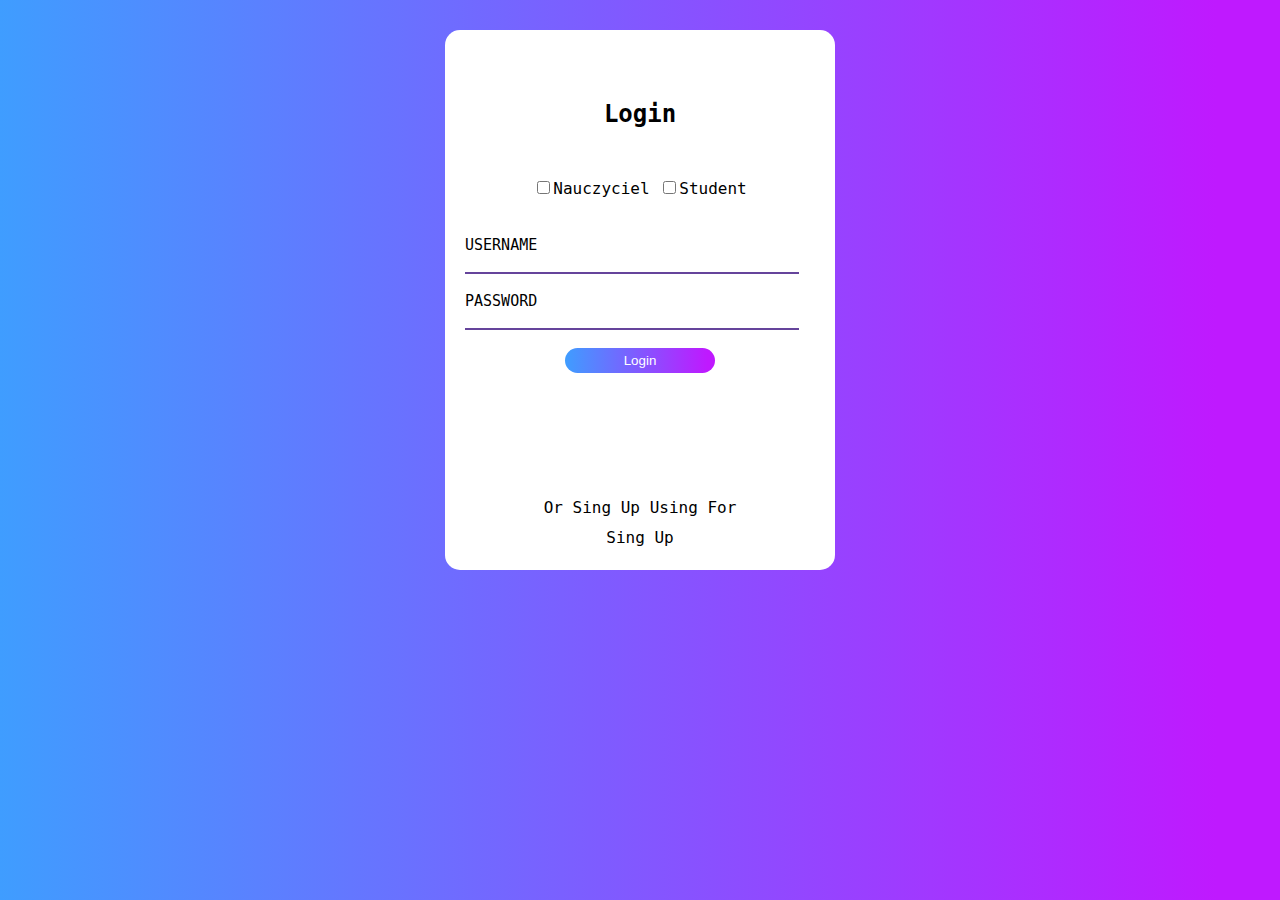
<file: index.html>
<!DOCTYPE html>
<html lang="pl">
<head>
    <meta charset="UTF-8">
    <meta name="viewport" content="width=device-width, initial-scale=1.0">
    <link rel="stylesheet" href="style.css">
    <title>Login</title>
</head>
<body>
    <div id="back">
        <h2>Login</h2>
        <div id="checkbox">
            <input type="checkbox">Nauczyciel
            <input type="checkbox">Student<br><br><br>
        </div>
        <div id="input">
            <label for="username">USERNAME</label><br>
            <input type="text"><br><br>
            <label for="password">PASSWORD</label><br>
            <input type="text"><br><br>
            <input type="button" value="Login">
        </div>
        <div id="links">
            <a href="contact.html">Or Sing Up Using For </a><br>
            <a href="">Sing Up</a>
        </div>
    </div>
</body>
</html>
</file>
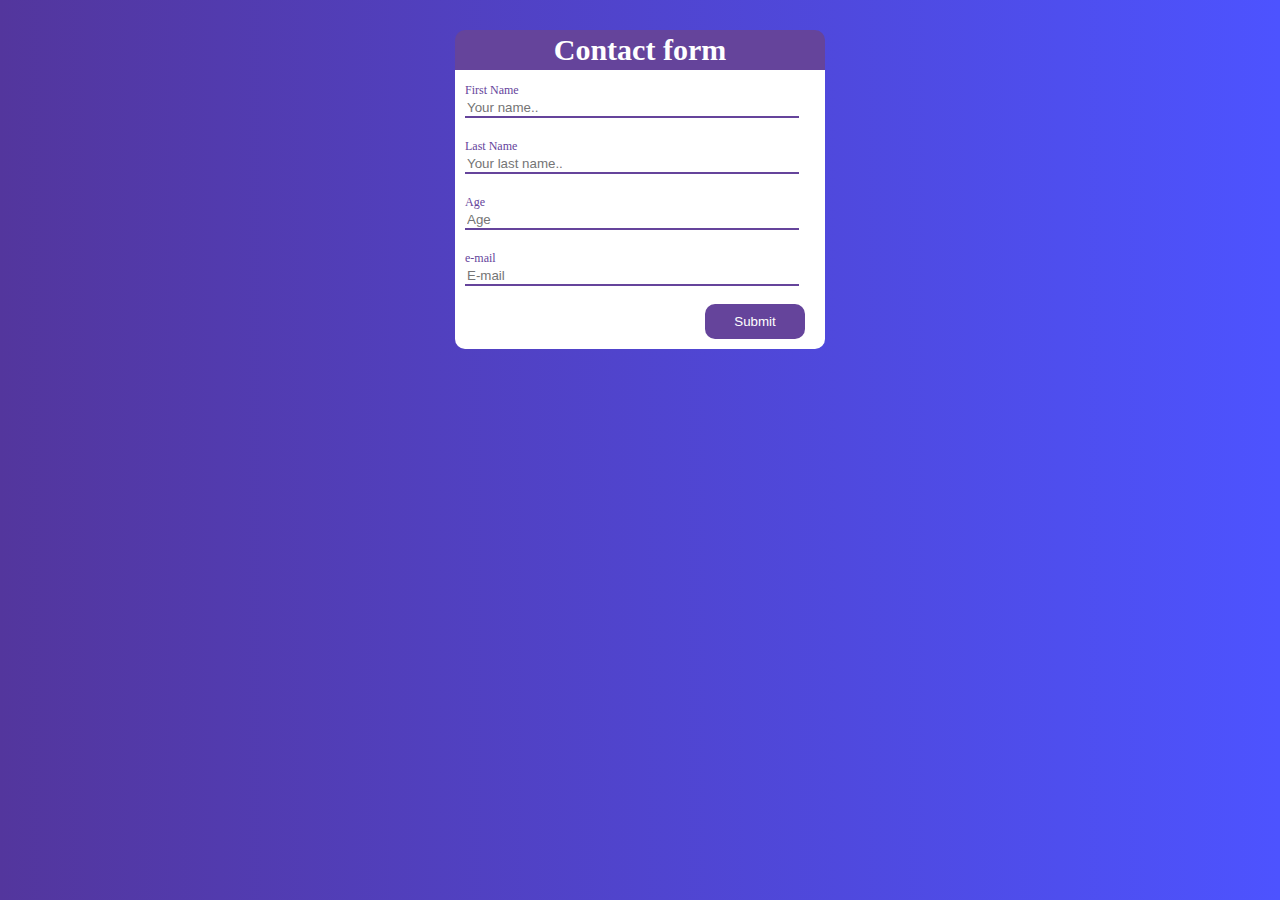
<file: contact.html>
<!DOCTYPE html>
<html lang="pl">
<head>
    <meta charset="UTF-8">
    <meta name="viewport" content="width=device-width, initial-scale=1.0">
    <link rel="stylesheet" href="css.css">
    <title>Contact form</title>
</head>
<body>
<div id="title">
  <h3>Contact form</h3>
</div>
  
<div id="back">
  <form action="/action_page.php">
    <label for="fname">First Name</label><br>
    <input type="text" id="fname" name="firstname" placeholder="Your name.."><br><br>

    <label for="lname">Last Name</label><br>
    <input type="text" id="lname" name="lastname" placeholder="Your last name.."><br><br>

    <label for="lname">Age</label><br>
    <input type="text" id="lname" name="lastname" placeholder="Age"><br><br>

    <label for="lname">e-mail</label><br>
    <input type="text" id="lname" name="lastname" placeholder="E-mail"><br><br>
  
    <input type="submit" id="submit" value="Submit">
  </form>
</div>
</body>
</html>
</file>
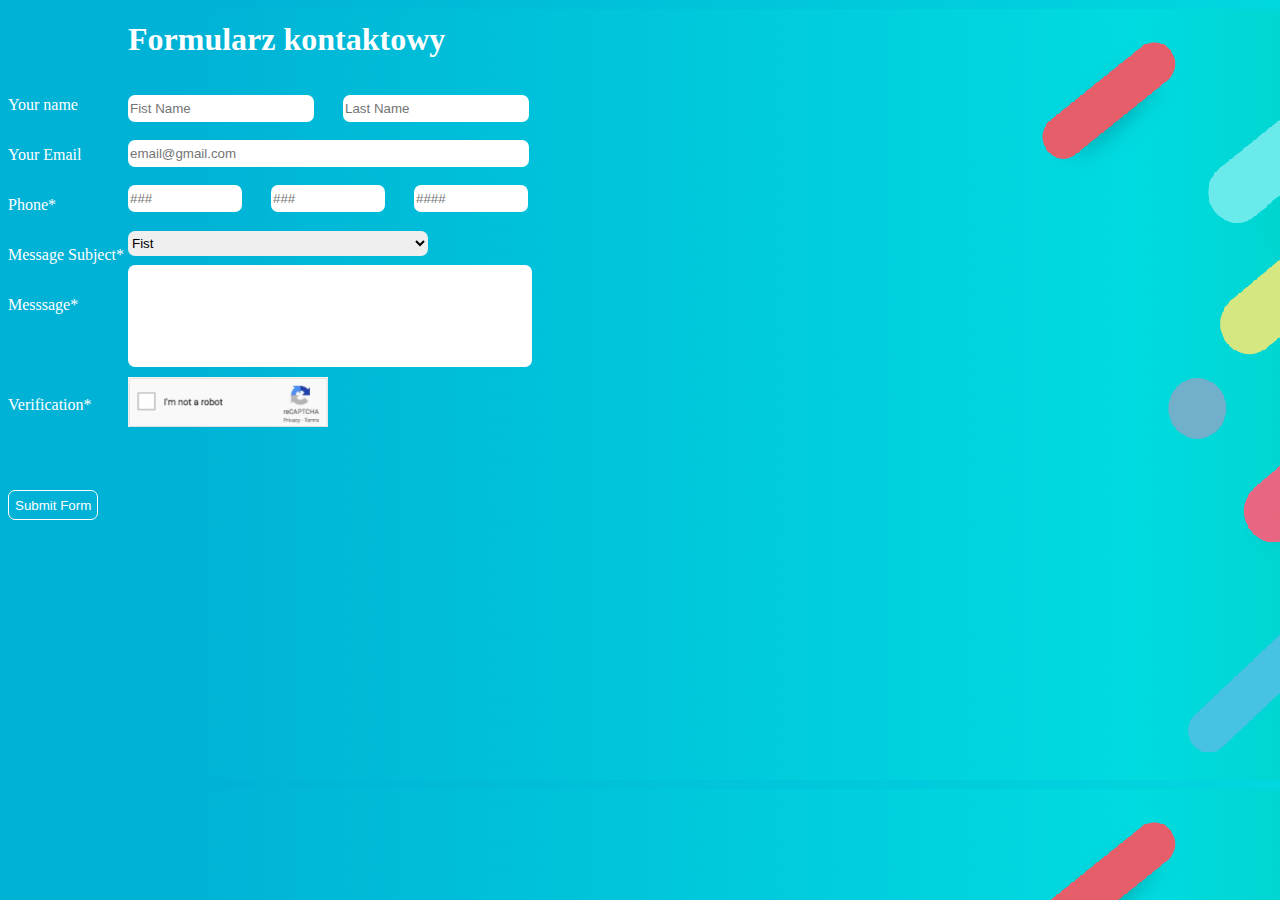
<file: formularz.html>
<!DOCTYPE html>
<html lang="pl">
<head>
    <meta charset="UTF-8">
    <meta name="viewport" content="width=device-width, initial-scale=1.0">
    <link rel="stylesheet" href="formcss.css">
    <title>Document</title>
    <style>
    </style>
</head>
<body>
    <h1>Formularz kontaktowy</h1>

    <div id="name">
        <label for="name">Your name</label><br>
        <label for="name">Your Email</label><br>
        <label for="name">Phone*</label><br>
        <label for="name">Message Subject*</label><br>
        <label for="name">Messsage*</label><br><br>
        <label for="name">Verification*</label><br><br>
        <input type="button" value="Submit Form">
    </div>

    <div id="input">
        <input type="text" name="firstname" id="firstname" placeholder="Fist Name">
        <input type="text" name="lasttname" id="lastname" placeholder="Last Name">
        <br>
        <input type="text" name="email" id="email" placeholder="email@gmail.com">
        <br>
        <input type="text" name="phone1" id="phone1" placeholder="###">
        <input type="text" name="phone2" id="phone1" placeholder="###">
        <input type="text" name="phone3" id="phone1" placeholder="####">
        <br>
        <select name="subject" id="subject">
            <option>Fist</option>
            <option>Last</option>
            <option>Other</option>
        </select>
        <br>
        <input type="text" name="message" id="message">
        <br>
        <img src="potwierdzenie.png" id="robot">
    </div>
</body>
</html>
</file>
<file: style.css>
body
{
    background: rgb(63,157,255);
    background: linear-gradient(90deg, rgba(63,157,255,1) 0%, rgba(191,25,255,1) 95%);
    align-items: center;
}

#back
{
    background-color: white;
    width: 350px;
    height: 500px;
    padding: 20px;
    margin-top: 30px;
    margin-left: auto;
    margin-right: auto;
    border-radius: 15px 15px 15px 15px;
}

#checkbox
{
    text-align: center;
    font-family:Andale Mono, monospace ;
}

#links
{
    padding-top: 120px;
    text-align: center;
}

#input
{
    font-size: 15px;
    font-family:Andale Mono, monospace ;
}

input[type=button]
{
    background: rgb(63,157,255);
    background: linear-gradient(90deg, rgba(63,157,255,1) 0%, rgba(191,25,255,1) 95%);
    color: white;
    margin-left: 100px;
    width: 150px;
    height: 25px;
    border: none;
    border-radius: 15px 15px 15px 15px;
}

input[type=text]
{
    border: none;
    border-bottom: solid 2px  #65449B;
    width: 330px;
}

h2
{
    text-align: center;
    margin-top: 50px;
    margin-bottom: 50px;
    font-family:Andale Mono, monospace ;

}

a
{
    color: black;
    text-decoration: none;
    font-family:Andale Mono, monospace ;
    line-height: 30px;
}

hr
{
    position: relative;
}
</file>
<file: css.css>
body
{
    background: rgb(83,54,157);
    background: linear-gradient(90deg, rgba(83,54,157,1) 0%, rgba(77,83,255,1) 100%);
    align-items: center;
    margin: 5px;
}

h3
{
    background-color: #65449B;
    width: 364px;
    margin-left: auto;
    margin-right: auto;
    border-radius: 10px 10px 0px 0px;
    margin-bottom: 0px;
    padding: 3px;
    font-size: 30px;
    color: white;
    text-align: center;
}

#back
{
    background-color: white;
    width: 350px;
    padding: 10px;
    margin-left: auto;
    margin-right: auto;
    border-radius: 0px 0px 10px 10px;
}

#submit{
    margin-left: 240px;
    background-color:#65449B;
    color: white;
    padding: 10px;
    border: 0;
    border-radius: 10px 10px 10px 10px;
    width: 100px;
}

input[type=text]
{
    border: none;
    border-bottom: solid 2px  #65449B;
    width: 330px;
}

label
{
    font-size: 12px;
    color: #65449B;
}
</file>
<file: formcss.css>
body
{
    color: white;
    background-image: url('cos.png');
}

#name
{
    position: absolute;
    line-height: 50px;
}

#input
{
    position: absolute;
    left: 10%;
    line-height: 45px;
    padding-top: 5px;
    letter-spacing: 25px;
}

#firstname,#lastname
{
    width: 182px;
}

#email
{
    width: 397px;
}

#phone1,#phone2,#phone3
{
    width: 110px;
}

#subject
{
    width: 300px;
    border: 0px;
    height: 25px;
    border-radius: 7px;
}

#message
{
    width: 400px;
    height: 100px;
}

img
{
    padding-top: 10px;
    width: 200px;
}

input[type=text]
{
    border: 0px;
    border-radius: 7px;
    height: 25px;
}

input[type=button]
{
    color: white;
    border: 1px solid white;
    height: 90px;
    height: 30px;
    border-radius: 7px;
    background-color: rgba(255, 255, 255, 0);
}

h1
{
    position: relative;
    left: 120px;
}
</file>
